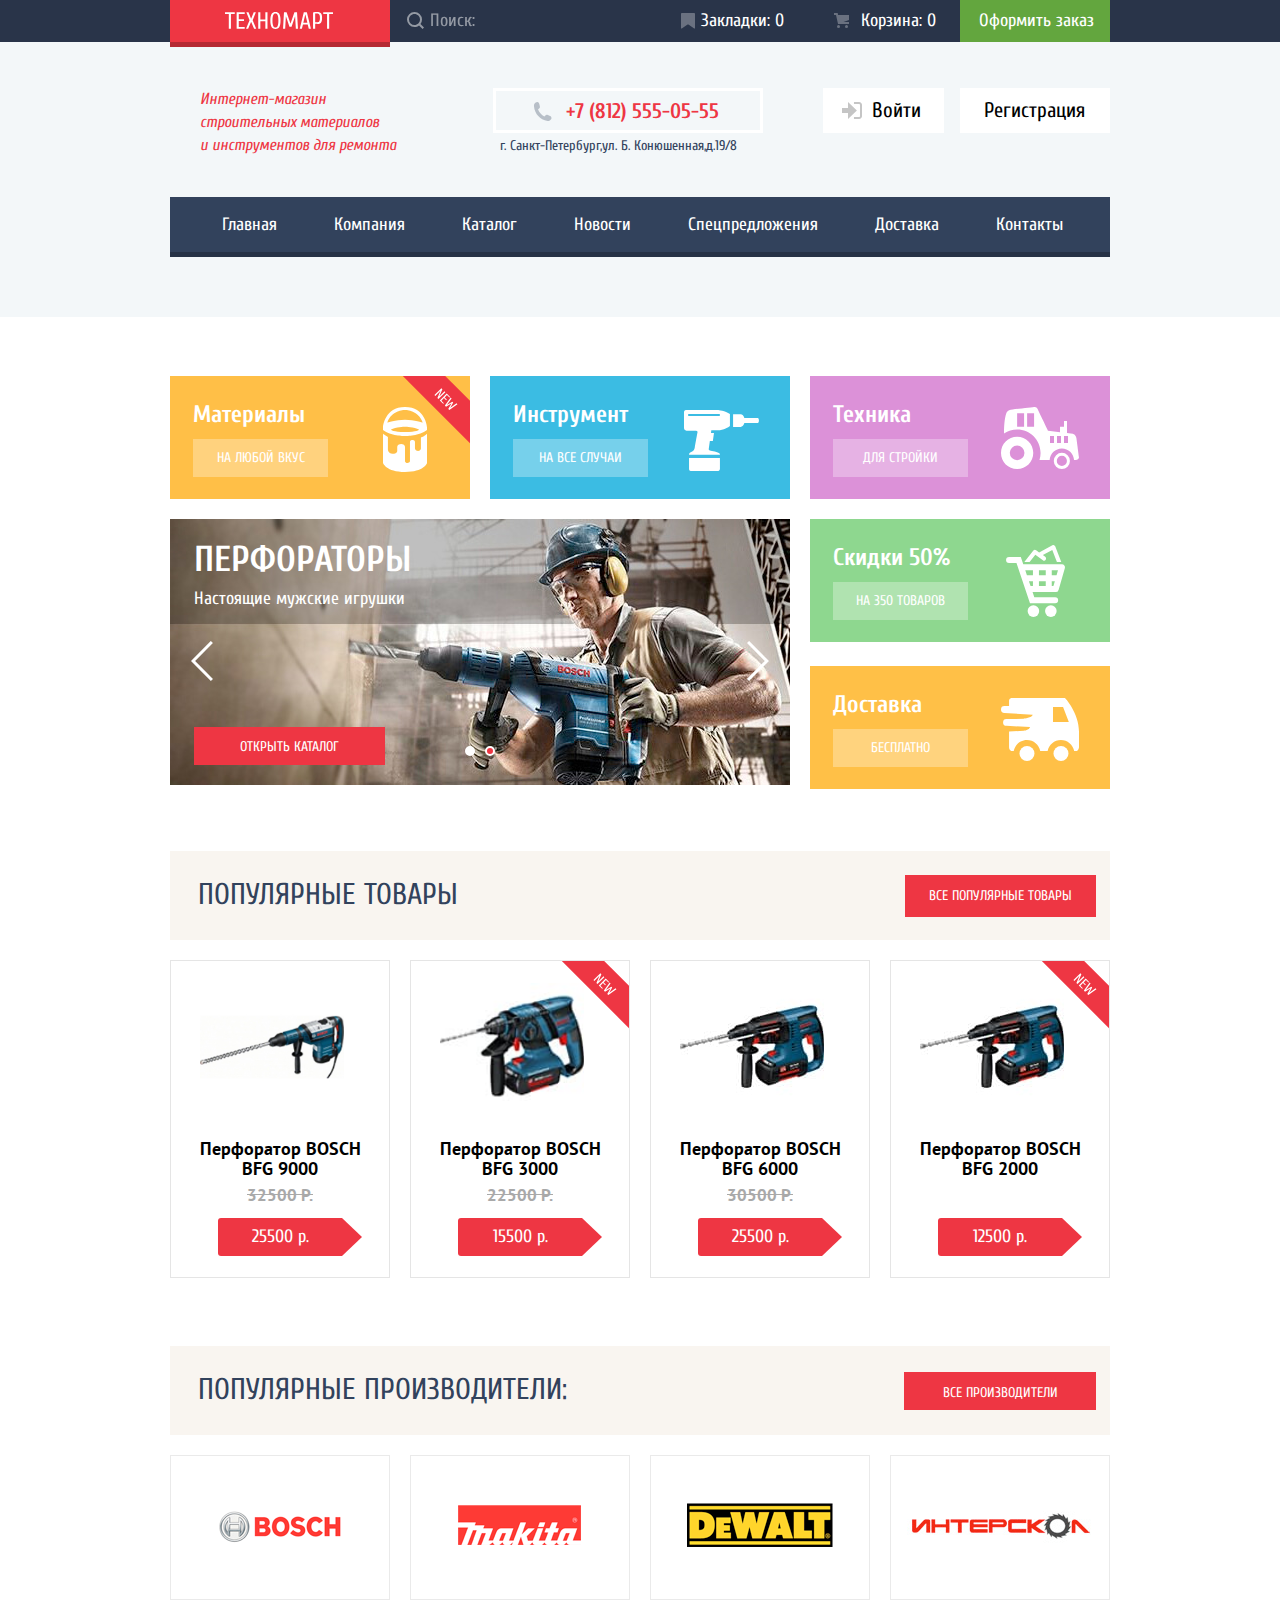
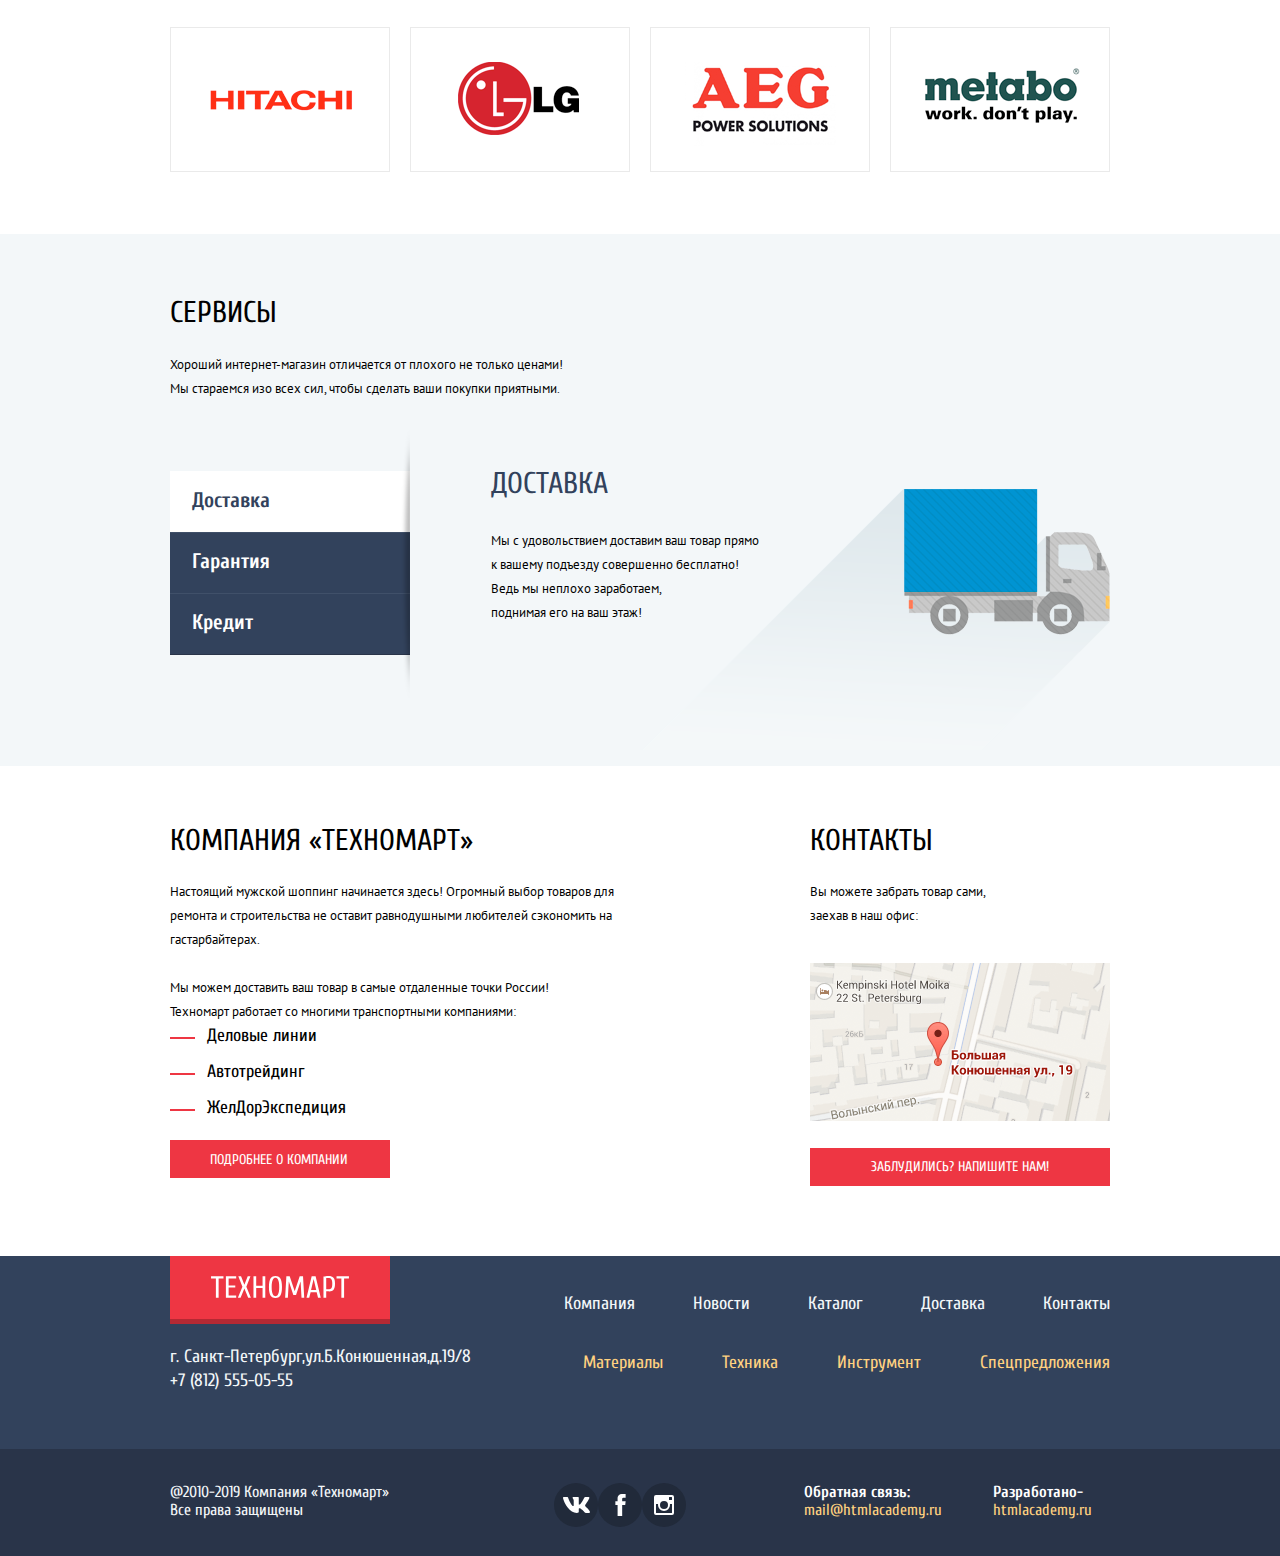
<file: index.html>
<!DOCTYPE html>
<html class="page" lang="ru">

<head>
    <meta charset="utf-8">
    <title>HTML Academy: Техномарт</title>
    <link href="https://fonts.googleapis.com/css2?family=Cuprum:ital,wght@0,400;0,700;1,400&family=PT+Sans:ital,wght@0,400;0,700;1,400&display=swap" rel="stylesheet">
    <link href="css/normalize.min.css" rel="stylesheet">
    <link href="css/style.min.css" rel="stylesheet"> 
</head>

<body class="page-body">
    <header class="main-header">
        <div class="top-header">
            <div class="wrapper">
                <div class="logo logo-header">
                    <a> <img src="img/logo-technomart.svg" width="108" height="18" alt="Техномарт"> </a>
                </div>
                <label>
                    <input type="search" class="search" placeholder="Поиск:"> 
                </label> 
                <a href="" class="bookmarks">Закладки: 0</a> 
                <a href="" class="basket">Корзина: 0</a> 
                <a href="" class="order">Оформить заказ</a> 
            </div>
        </div>
        <div class="bottom-header">
            <div class="wrapper">
                <p class="description"> Интернет-магазин
                    <br>строительных материалов
                    <br> и инструментов для ремонта 
                </p> 
                <a href="tel:+78125550555" class="phone-number">+7 (812) 555-05-55</a> 
                <span class="address">г. Санкт-Петербург,ул. Б. Конюшенная,д.19/8</span> 
                <a class="login">Войти</a> 
                <a class="registration">Регистрация</a> 
            </div>
        </div>
        <nav class="main-menu">
            <ul class="main-navigation">
                <li><a href="">Главная</a></li>
                <li><a href="">Компания</a></li>
                <li><a href="catalog.html">Каталог</a></li>
                <li><a href="">Новости</a></li>
                <li><a href="">Спецпредложения</a></li>
                <li><a href="">Доставка</a></li>
                <li><a href="">Контакты</a></li>
            </ul>
        </nav>
    </header>
    <main>
        <div class="main-blocks">
            <div class="category category-materials">
                <h3 class="title-catagory">Материалы</h3> <a href="" class="category-link">На любой вкус</a> 
            </div>
            <div class="category category-tool">
                <h3 class="title-catagory">Инструмент</h3> <a href="" class="category-link">На все случаи</a> 
            </div>
            <div class="category category-technic">
                <h3 class="title-catagory">Техника</h3> <a href="" class="category-link">Для стройки</a> 
            </div>
            <div class="category category-discounts">
                <h3 class="title-catagory">Скидки 50%</h3> <a href="" class="category-link">На 350 товаров</a> 
            </div>
            <div class="category category-delivery">
                <h3 class="title-catagory">Доставка</h3> <a href="" class="category-link">Бесплатно</a> 
            </div>
            <ul class="slide">
                <li class="slide-item slide-current"> <img src="img/slide-1.jpg" width="620" height="266" alt="Слайдер Перфораторы">
                    <h2 class="slide-title">Перфораторы</h2>
                    <p class="slide-description">Настоящие мужские игрушки</p> <a href="catalog.html" class="slide-link">Открыть каталог</a> 
                </li>
                <li class="slide-item"> <img src="img/slide-2.jpg" width="620" height="266" alt="Слайдер Перфораторы">
                    <h2 class="slide-title">Дрели</h2>
                    <p class="slide-description">Соседям на радость!</p> <a href="catalog.html" class="slide-link">Открыть каталог</a> 
                </li>
            </ul>
            <div class="slider-controls">
                <button type="button" aria-label="Первый слайд"></button>
                <button type="button" aria-label="Второй слайд" class="current"></button>
            </div>
        </div>
        <section class="wrapper">
            <div class="popular">
                <h2 class="popular-title">Популярные товары</h2> <a href="" class="popular-link">Все популярные товары</a> 
            </div>
            <ul class="catalog-list">
                <li class="catalog-item">
                    <a href="">
                        <p class="catalog-item-image"> <img src="img/perforator-boschbfg-9000.jpg" width="184" height="164" alt="Перфоратор boschbfg 9000" class="catalog-image"> </p>
                        <h3 class="name-product">Перфоратор BOSCH <br>
BFG 9000</h3> <span class="old-price">32500 р.</span> 
                    </a>
                    <button class="new-price">25500 р.</button>
                    <div class="catalog-item-button"> 
                        <a href="" class="buy"><span class="icon-cart">Купить</span></a> 
                        <a href="" class="bookmark">В закладки</a> 
                    </div>
                </li>
                <li class="catalog-item catalog-item-index catalog-item-new">
                    <a href="">
                        <p class="catalog-item-image"> <img src="img/perforator-boschbfg-3000.jpg" width="144" height="128" alt="Перфоратор boschbfg 3000" class="catalog-image"> </p>
                        <h3 class="name-product">Перфоратор BOSCH <br>
BFG 3000</h3> <span class="old-price">22500 р.</span> 
                    </a>
                    <button class="new-price">15500 р.</button>
                    <div class="catalog-item-button"> 
                        <a href="" class="buy"><span class="icon-cart">Купить</span></a> 
                        <a href="" class="bookmark">В закладки</a> 
                    </div>
                </li>
                <li class="catalog-item catalog-item-index">
                    <a href="">
                        <p class="catalog-item-image"> <img src="img/perforator-boschbfg-6000.jpg" width="144" height="128" alt="Перфоратор boschbfg 3000" class="catalog-image"> </p>
                        <h3 class="name-product">Перфоратор BOSCH <br>
BFG 6000</h3> <span class="old-price">30500 р.</span> 
                    </a>
                    <button class="new-price">25500 р.</button>
                    <div class="catalog-item-button"> 
                        <a href="" class="buy"><span class="icon-cart">Купить</span></a> 
                        <a href="" class="bookmark">В закладки</a> 
                    </div>
                </li>
                <li class="catalog-item catalog-item-index catalog-item-new">
                    <a href="">
                        <p class="catalog-item-image"> <img src="img/perforator-boschbfg-2000.jpg" width="144" height="128" alt="Перфоратор boschbfg 3000" class="catalog-image"> </p>
                        <h3 class="name-product">Перфоратор BOSCH <br>
BFG 2000</h3> 
                    </a>
                    <button class="new-price">12500 р.</button>
                    <div class="catalog-item-button"> 
                        <a href="" class="buy"><span class="icon-cart">Купить</span></a> 
                        <a href="" class="bookmark">В закладки</a> 
                    </div>
                </li>
            </ul>
        </section>
        <section class="wrapper">
            <div class="popular popular-brand">
                <h2 class="popular-title">Популярные производители:</h2> 
                <a href="" class="popular-link popular-brand-link">Все производители</a> 
            </div>
            <div class="logo-brand">
                <a href="" class="logo-brand-link"> <img src="img/logo-bosch.png" alt="Логотип Bosch" width="220" height="145"> </a>
                <a href="" class="logo-brand-link"> <img src="img/logo-makita.png" alt="Логотип Makita" width="220" height="145"> </a>
                <a href="" class="logo-brand-link"> <img src="img/logo-dewalt.png" alt="Логотип Dewalt" width="220" height="145"> </a>
                <a href="" class="logo-brand-link"> <img src="img/logo-interscol.png" alt="Логотип Interscol" width="220" height="145"> </a>
                <a href="" class="logo-brand-link"> <img src="img/logo-hitachi.png" alt="Логотип Hitachi" width="220" height="145"> </a>
                <a href="" class="logo-brand-link"> <img src="img/logo-lg.png" alt="Логотип LG" width="220" height="145"> </a>
                <a href="" class="logo-brand-link"> <img src="img/logo-aeg.png" alt="Логотип Aeg" width="220" height="145"> </a>
                <a href="" class="logo-brand-link"> <img src="img/logo-metabo.png" alt="Логотип Metabo" width="220" height="145"> </a>
            </div>
        </section>
        <div class="container">
            <div class="wrapper">
                <section class="service">
                    <h2>Сервисы</h2>
                    <p class="text">Хороший интернет-магазин отличается от плохого не только ценами!
                        <br>Мы стараемся изо всех сил, чтобы сделать ваши покупки приятными. </p>
                    <ul class="advantages">
                        <li class="advantages-item advantages-item-current">Доставка</li>
                        <li class="advantages-item">Гарантия</li>
                        <li class="advantages-item">Кредит</li>
                    </ul>
                </section>
                <section class="description-advantages description-advantages-current">
                    <h2 class="title dostavka">Доставка</h2>
                    <p class="text">Мы с удовольствием доставим ваш товар прямо
                        <br> к вашему подъезду совершенно бесплатно!
                        <br> Ведь мы неплохо заработаем,
                        <br> поднимая его на ваш этаж! </p>
                </section>
                <section class="description-advantages">
                    <h2 class="title guarantee">Гарантия</h2>
                    <p class="text">Если купленный у нас товар поломается или заискрит, а также в случае пожара, спровоцированного его возгоранием, вы всегда можете быть уверены в нашей гарантии. Мы обменяем сгоревший товар на новый. Дом уж восстановите как-нибудь сами. </p>
                </section>
                <section class="description-advantages">
                    <h2 class="title credit">Кредит</h2>
                    <p class="text"> Залезть в долговую яму стало проще! Кредитные консультанты придут вам на помощь.
                        <button class="button button-application">Отправить заявку</button>
                    </p>
                </section>
            </div>
        </div>
        <div class="wrapper">
            <section class="description-company">
                <h2>Компания &#171;Техномарт&#187;</h2>
                <p class="text"> Настоящий мужской шоппинг начинается здесь! Огромный выбор товаров для ремонта и строительства не оставит равнодушными любителей сэкономить на гастарбайтерах. </p>
                <p class="text"> Мы можем доставить ваш товар в самые отдаленные точки России!
                    <br>Техномарт работает со многими транспортными компаниями: </p>
                <ul class="list-company">
                    <li>Деловые линии</li>
                    <li>Автотрейдинг</li>
                    <li>ЖелДорЭкспедиция</li>
                </ul> 
                <a href="" class="button button-company">Подробнее о компании</a> 
            </section>
            <section class="contacts">
                <h2>Контакты</h2>
                <p class="text"> Вы можете забрать товар сами,
                    <br> заехав в наш офис: </p> <img src="img/map.png" width="300" height="158" alt="Карта" class="map">
                <button class="button button-contact">Заблудились? Напишите нам!</button>
            </section>
        </div>
    </main>
    <footer class="main-footer">
        <div class="wrapper-footer">
            <div class="container-top-header">
                <div class="logo logo-footer">
                    <a> <img src="img/logo-technomart.svg" width="138" height="23" alt="Техномарт"> </a>
                </div>
                <ul class="main-footer">
                    <li><a href="">Компания</a></li>
                    <li><a href="">Новости</a></li>
                    <li><a href="catalog.html">Каталог</a></li>
                    <li><a href="">Доставка</a></li>
                    <li><a href="">Контакты</a></li>
                </ul>
            </div>
            <div class="container-bottom-header">
                <section>
                    <h3 class="visually-hidden">Адрес</h3>
                    <p class="adress-footer">г. Санкт-Петербург,ул.Б.Конюшенная,д.19/8</p> <a href="tel:+78125550555">+7 (812) 555-05-55</a> 
                </section>
                <section class="additional-footer-menu">
                    <h3 class="visually-hidden">Меню</h3>
                    <ul class="additional-footer-menu">
                        <li><a href="" class="additional-footer-menu-link">Материалы</a></li>
                        <li><a href="" class="additional-footer-menu-link">Техника</a></li>
                        <li><a href="" class="additional-footer-menu-link">Инструмент</a></li>
                        <li><a href="" class="additional-footer-menu-link">Спецпредложения</a></li>
                    </ul>
                </section>
            </div>
        </div>
    </footer>
    <footer class="bottom-footer">
        <div class="container-bottom-footer">
            <section class="copyright">
                <h3 class="visually-hidden">Copyright</h3>
                <p>@2010-2019 Компания &#171;Техномарт&#187;</p>
                <p>Все права защищены</p>
            </section>
            <section class="footer-social">
                <h2 class="visually-hidden">Давайте дружить!</h2>
                <ul class="social-button-list">
                    <li>
                        <a class="social-button" href="#"> <span class="visually-hidden">Вконтакте</span>
                            <svg width="27" height="16" viewBox="0 0 128 76">
                                <path d="M125,5.15c.89-3,0-5.15-4.23-5.15h-14a6,6,0,0,0-6.09,4S93.59,21.31,83.5,32.59c-3.26,3.26-4.74,4.3-6.52,4.3-.89,0-2.18-1-2.18-4V5.15c0-3.56-1-5.15-4-5.15h-22a3.37,3.37,0,0,0-3.56,3.22c0,3.37,5,4.15,5.56,13.64V37.48c0,4.52-.82,5.34-2.6,5.34-4.74,0-16.29-17.43-23.13-37.38C23.72,1.57,22.38,0,18.8,0H4.8C.8,0,0,1.88,0,4c0,3.71,4.75,22.1,22.1,46.42C33.67,67,50,76,64.8,76c8.9,0,10-2,10-5.45V58c0-4,.84-4.8,3.66-4.8,2.08,0,5.64,1,13.94,9C101.9,71.74,103.46,76,108.8,76h14c4,0,6-2,4.85-6s-5.8-9.64-11.81-16.4c-3.27-3.86-8.16-8-9.64-10.09-2.08-2.67-1.49-3.86,0-6.23,0,0,17-24,18.83-32.18Z" fill="#fff" />
                            </svg>
                        </a>
                    </li>
                    <li>
                        <a class="social-button" href="#"> <span class="visually-hidden">Фейсбук</span>
                            <svg width="19" height="22" viewBox="0 0 10.15 21.74">
                                <path d="M3.34 1.12A4.77 4.77 0 0 1 6.53 0h3.61v3.81H7.81a1.07 1.07 0 0 0-1.09.83v2.55h3.42c-.08 1.23-.24 2.45-.41 3.67h-3v10.87H2.21V10.86H0V7.21h2.19V3.66a3.83 3.83 0 0 1 1.15-2.54z" fill="#fff" />
                            </svg>
                        </a>
                    </li>
                    <li>
                        <a class="social-button" href="#"> <span class="visually-hidden">Инстаграм</span>
                            <svg width="20" height="20" viewBox="0 0 20 20">
                                <path d="M18 0H2a2 2 0 0 0-2 2v16a2 2 0 0 0 2 2h16a2 2 0 0 0 2-2V2a2 2 0 0 0-2-2zm-8 6a4 4 0 1 1-4 4 4 4 0 0 1 4-4zM2.5 18a.47.47 0 0 1-.5-.5V9h2.1a3.4 3.4 0 0 0-.1 1 6 6 0 1 0 12 0 3.4 3.4 0 0 0-.1-1H18v8.5a.47.47 0 0 1-.5.5zM18 4.5a.47.47 0 0 1-.5.5h-2a.47.47 0 0 1-.5-.5v-2a.47.47 0 0 1 .5-.5h2a.47.47 0 0 1 .5.5z" fill="#fff" />
                            </svg>
                        </a>
                    </li>
                </ul>
            </section>
            <section class="feedback-footer">
                <h3 class="feedback">Обратная связь:</h3> <a href="mailto:mail@htmlacademy.ru" class="mail">mail@htmlacademy.ru</a> </section>
            <section class="develop">
                <h3 class="developed">Разработано-</h3> <a href="https://htmlacademy.ru/intensive/htmlcss" class="url">htmlacademy.ru</a> </section>
        </div>
    </footer>
    <section class="modal modal-map">
        <h2 class="visually-hidden">Большая карта</h2>
        <iframe src="https://www.google.com/maps/embed?pb=!1m18!1m12!1m3!1d1998.59910436516!2d30.32089461589713!3d59.93879418187623!2m3!1f0!2f0!3f0!3m2!1i1024!2i768!4f13.1!3m3!1m2!1s0x4696310fca5ba729%3A0xea9c53d4493c879f!2z0JHQvtC70YzRiNCw0Y8g0JrQvtC90Y7RiNC10L3QvdCw0Y8g0YPQuy4sIDE5LCDQodCw0L3QutGCLdCf0LXRgtC10YDQsdGD0YDQsywg0KDQvtGB0YHQuNGPLCAxOTExODY!5e0!3m2!1sru!2stw!4v1592323166908!5m2!1sru!2stw" width="943" height="449"></iframe>
        <button class="modal-close" type="button" aria-label="Закрыть"></button>
    </section>
    <section class="modal modal-form">
        <h2 class="visually-hidden">Отправить сообщение</h2>
        <form action="https://echo.htmlacademy.ru" method="post" class="write-us">
            <p class="modal-form-item">
                <label for="name">Ваше имя:</label>
                <input type="text" name="name" id="name" placeholder="Имя Фамилия" class="user-name"> </p>
            <p class="modal-form-item modal-user-email">
                <label for="email">Ваш e-mail:</label>
                <input type="email" name="email" id="email" placeholder="email@example.com" class="user-email"> </p>
            <p class="modal-form-area">
                <label for="textarea">Текст письма:</label>
                <textarea name="textarea" id="textarea" placeholder="В свободной форме" class="user-text"></textarea>
            </p>
            <div class="wrapper-modal-submit">
                <button type="submit" class="modal-submit">Отправить</button>
            </div>
        </form>
        <button class="modal-close" type="button" aria-label="Закрыть"></button>
    </section>
    <section class="modal modal-basket">
        <h2 class="modal-title">Товар добавлен в корзину</h2>
        <div class="wrapper-modal-button">
            <button type="button" class="modal-order">Оформить заказ</button>
            <button type="button" class="modal-continue">Продолжить покупки</button>
        </div>
        <button class="modal-close" type="button" aria-label="Закрыть"></button>
    </section>
    <script src="js/modal-form.min.js"></script>
    <script src="js/modal-map.min.js"></script>
    <script src="js/modal-basket.min.js"></script>
</body>

</html>
</file>
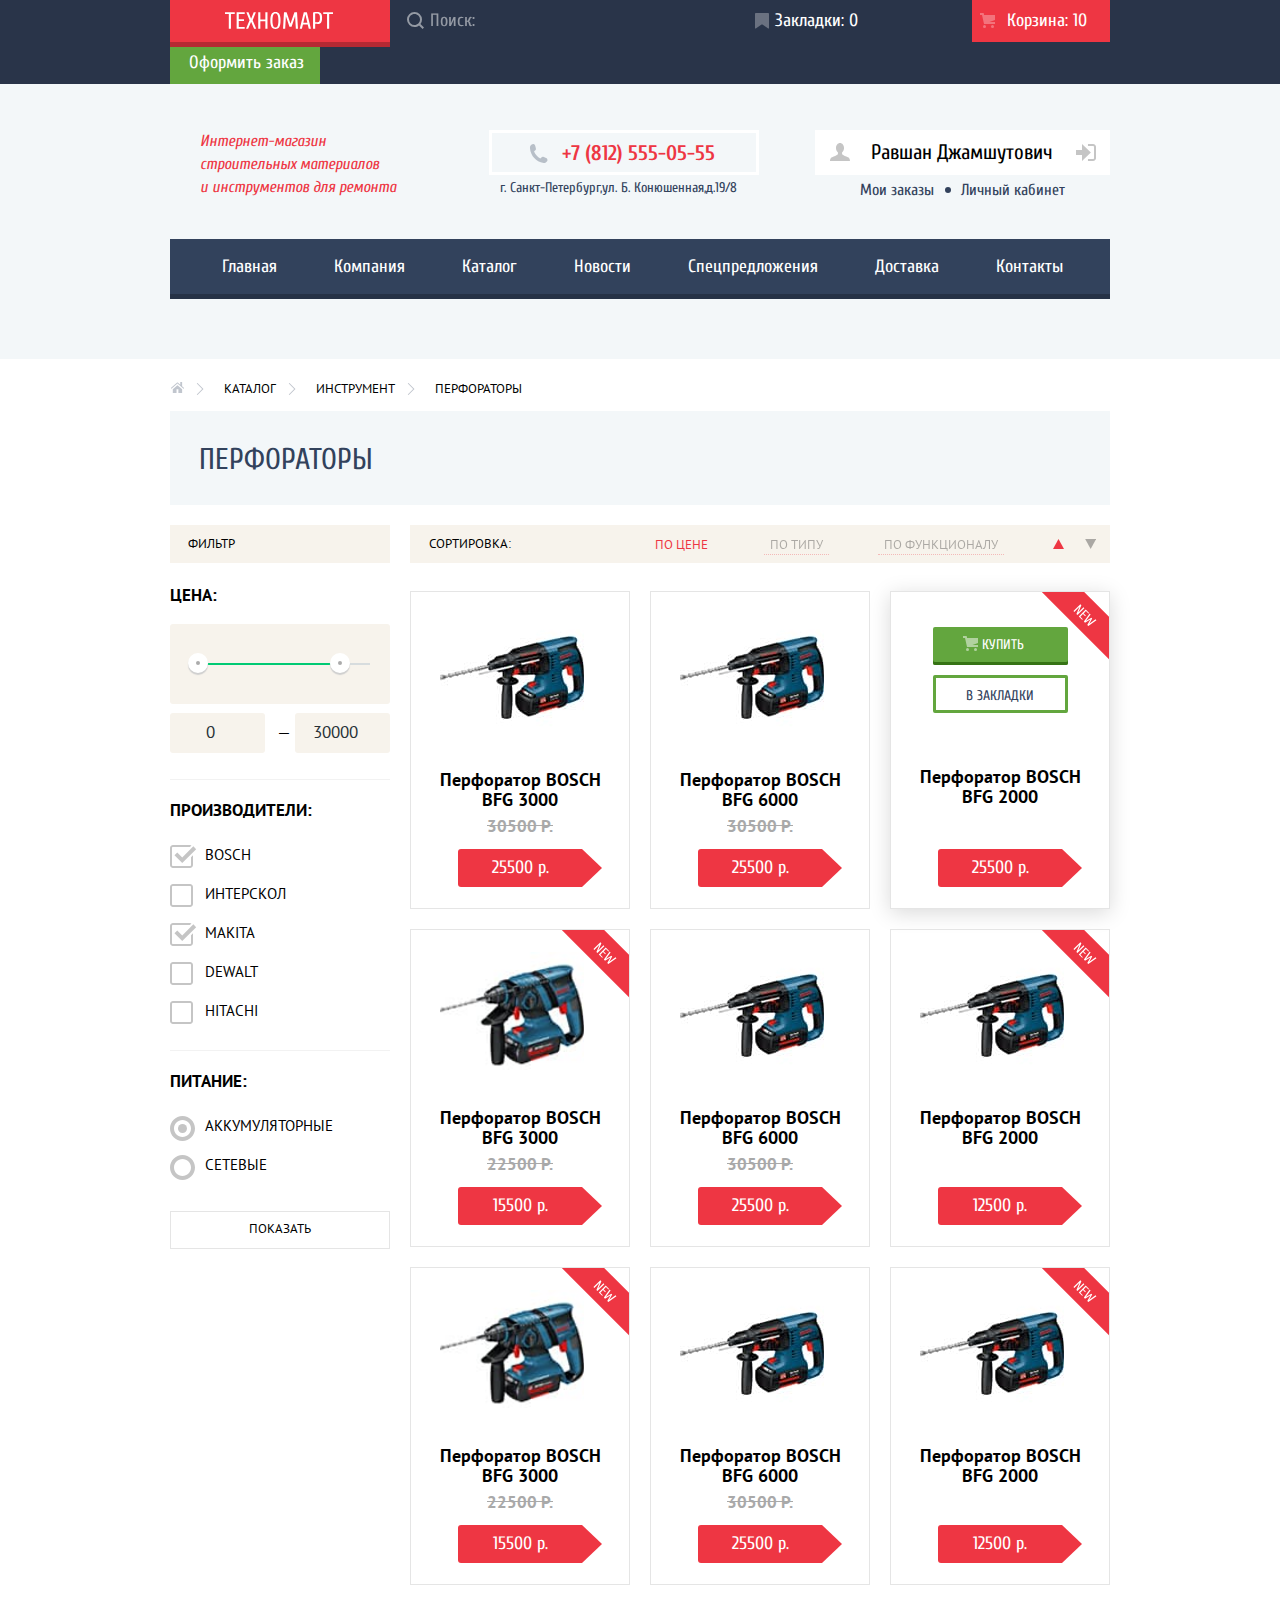
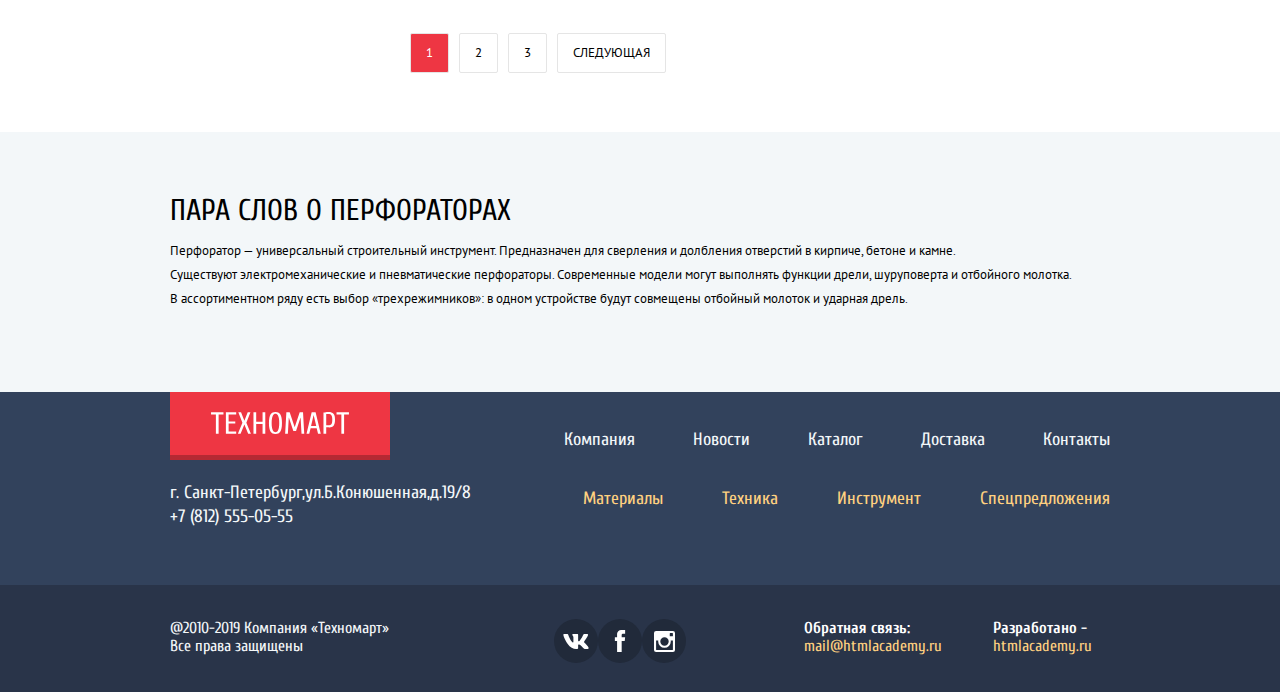
<file: catalog.html>
<!DOCTYPE html>
<html class="page" lang="ru">

<head>
  <meta charset="utf-8">
  <title>HTML Academy: Техномарт</title>
  <link href="https://fonts.googleapis.com/css2?family=Cuprum:ital,wght@0,400;0,700;1,400&family=PT+Sans:ital,wght@0,400;0,700;1,400&display=swap" rel="stylesheet">
  <link href="css/normalize.min.css" rel="stylesheet">
  <link href="css/style.min.css" rel="stylesheet"> </head>

<body class="page-body">
  <header class="main-header">
    <div class="top-header">
      <div class="wrapper">
        <div class="logo logo-header">
          <a href="index.html"> <img src="img/logo-technomart.svg" width="108" height="18" alt="Техномарт"> </a>
        </div>
        <label>
          <input type="search" class="search" placeholder="Поиск:"> 
        </label> 
        <a href="" class="bookmarks">Закладки: 0</a> 
        <a href="" class="basket add-basket">Корзина: 10</a> 
        <a href="" class="order">Оформить заказ</a> 
      </div>
    </div>
    <div class="bottom-header">
      <div class="wrapper">
        <p class="description"> Интернет-магазин
          <br>строительных материалов
          <br> и инструментов для ремонта 
        </p> 
        <a href="tel:+78125550555" class="phone-number">+7 (812) 555-05-55</a> 
        <span class="address">г. Санкт-Петербург,ул. Б. Конюшенная,д.19/8</span>
        <div class="user"> 
          <a href="" class="user-link">Равшан Джамшутович</a> 
          <a href="" class="my-order">Мои заказы</a> 
          <a href="" class="account">Личный кабинет</a> 
        </div>
      </div>
    </div>
    <nav class="main-menu">
      <ul class="main-navigation">
        <li><a href="index.html">Главная</a></li>
        <li><a href="">Компания</a></li>
        <li><a href="">Каталог</a></li>
        <li><a href="">Новости</a></li>
        <li><a href="">Спецпредложения</a></li>
        <li><a href="">Доставка</a></li>
        <li><a href="">Контакты</a></li>
      </ul>
    </nav>
  </header>
  <main>
    <div class="page-catalog">
      <ul class="breadcrumbs">
        <li>
          <a href="index.html"><img src="img/icon-home.svg" width="14" height="12" alt="Домой"></a>
        </li>
        <li><a href="">Каталог</a></li>
        <li><a href="">Инструмент</a></li>
        <li class="breadcrumbs-current">Перфораторы</li>
      </ul>
      <h1 class="title-product">Перфораторы</h1>
      <p class="filter">Фильтр</p>
      <section class="sort">
        <h2 class="sort-title">Сортировка:</h2>
        <ul class="sort-list">
          <li>
            <button type="button" class="sort-list-item-current">По цене</button>
          </li>
          <li>
            <button type="button" class="sort-list-item">По типу</button>
          </li>
          <li>
            <button type="button" class="sort-list-item">По функционалу</button>
          </li>
        </ul>
      </section>
      <div>
        <form method="get" action="https://echo.htmlacademy.ru">
          <fieldset class="filter-item">
            <legend>Цена:</legend>
            <div class="range-filter">
              <div class="range-controls">
                <div class="scale">
                  <div class="bar"></div>
                </div>
                <div class="toggle toggle-min" tabindex="0"></div>
                <div class="toggle toggle-max" tabindex="0"></div>
              </div>
              <div class="price-controls">
                <label class="min-price">
                  <input type="number" name="min-price" value="0"> 
                </label>
                <label class="max-price"> &#8212;
                  <input type="number" name="max-price" value="30000"> 
                </label>
              </div>
            </div>
          </fieldset>
          <section class="filters">
            <h2 class="visually-hidden">Фильтр товаров</h2>
            <fieldset class="filter-brand">
              <legend class="list-item-title">Производители:</legend>
              <ul class="list-item-brand">
                <li class="filter-option filter-checkbox">
                  <input type="checkbox" name="Bosch" class="visually-hidden filter-input-checkbox" id="filter-bosch" checked>
                  <label for="filter-bosch">Bosch</label>
                </li>
                <li class="filter-option filter-checkbox">
                  <input type="checkbox" name="/Interscol" class="visually-hidden filter-input-checkbox" id="filter-interscol">
                  <label for="filter-interscol">Интерскол</label>
                </li>
                <li class="filter-option filter-checkbox">
                  <input type="checkbox" name="Makita" class="visually-hidden filter-input-checkbox" id="filter-makita" checked>
                  <label for="filter-makita">Makita</label>
                </li>
                <li class="filter-option filter-checkbox">
                  <input type="checkbox" name="Dewalt" class="visually-hidden filter-input-checkbox" id="filter-dewalt">
                  <label for="filter-dewalt">Dewalt</label>
                </li>
                <li class="filter-option filter-checkbox">
                  <input type="checkbox" name="Hitachi" class="visually-hidden filter-input-checkbox" id="filter-hitachi">
                  <label for="filter-hitachi">Hitachi</label>
                </li>
              </ul>
            </fieldset>
            <fieldset class="filter-type">
              <legend class="list-item-title">Питание:</legend>
              <ul class="list-item-type">
                <li class="filter-option filter-radio">
                  <input type="radio" name="product-group" class="visually-hidden filter-input-radio" value="rechargeable" id="filter-rechargeable" checked>
                  <label for="filter-rechargeable">Аккумуляторные</label>
                </li>
                <li class="filter-option filter-radio">
                  <input type="radio" name="product-group" class="visually-hidden filter-input-radio" value="networking" id="filter-networking">
                  <label for="filter-networking">Сетевые</label>
                </li>
              </ul>
            </fieldset>
            <button type="submit" class="filter-button">Показать</button>
          </section>
        </form>
      </div>
      <section class="catalog">
        <h2 class="visually-hidden">Список перфораторов</h2>
        <ul class="catalog-list">
          <li class="catalog-item">
            <a href="">
              <p class="catalog-item-image"> <img src="img/perforator-boschbfg-6000.jpg" width="144" height="128" alt="Перфоратор boschbfg 6000" class="catalog-image"> </p>
              <h3 class="name-product">Перфоратор BOSCH <br>
BFG 3000</h3> <span class="old-price">30500 р.</span> 
            </a>
            <button class="new-price">25500 р.</button>
            <div class="catalog-item-button"> 
              <a href="" class="buy">Купить</a> 
              <a href="" class="bookmark">В закладки</a> 
            </div>
          </li>
          <li class="catalog-item">
            <a href="">
              <p class="catalog-item-image"> <img src="img/perforator-boschbfg-6000.jpg" width="144" height="128" alt="Перфоратор boschbfg 6000" class="catalog-image"> </p>
              <h3 class="name-product">Перфоратор BOSCH <br>
BFG 6000</h3> <span class="old-price">30500 р.</span> 
            </a>
            <button class="new-price">25500 р.</button>
            <div class="catalog-item-button"> 
              <a href="" class="buy">Купить</a> 
              <a href="" class="bookmark">В закладки</a> 
            </div>
          </li>
          <li class="catalog-item catalog-item-current">
            <a href="">
              <p class="catalog-item-image-current"> <img src="img/perforator-boschbfg-6000.jpg" width="144" height="128" alt="Перфоратор boschbfg 6000"> </p>
            </a>
            <div class="catalog-item-button-current"> 
              <a href="" class="buy button-current">Купить</a> 
              <a href="" class="bookmark button-current">В закладки</a> 
            </div>
            <h3 class="name-product">Перфоратор BOSCH <br>
BFG 2000</h3>
            <button class="new-price">25500 р.</button>
          </li>
          <li class="catalog-item catalog-item-new">
            <a href="">
              <p class="catalog-item-image"> <img src="img/perforator-boschbfg-3000.jpg" width="144" height="128" alt="Перфоратор boschbfg 3000" class="catalog-image"> </p>
              <h3 class="name-product">Перфоратор BOSCH <br>
BFG 3000</h3> <span class="old-price">22500 р.</span> 
            </a>
            <button class="new-price">15500 р.</button>
            <div class="catalog-item-button"> 
              <a href="" class="buy">Купить</a> 
              <a href="" class="bookmark">В закладки</a> 
            </div>
          </li>
          <li class="catalog-item">
            <a href="">
              <p class="catalog-item-image"> <img src="img/perforator-boschbfg-6000.jpg" width="144" height="128" alt="Перфоратор boschbfg 6000" class="catalog-image"> </p>
              <h3 class="name-product">Перфоратор BOSCH <br>
BFG 6000</h3> <span class="old-price">30500 р.</span> 
            </a>
            <button class="new-price">25500 р.</button>
            <div class="catalog-item-button"> 
              <a href="" class="buy">Купить</a> 
              <a href="" class="bookmark">В закладки</a>
            </div>
          </li>
          <li class="catalog-item">
            <a href="">
              <p class="catalog-item-image catalog-item-new"> <img src="img/perforator-boschbfg-2000.jpg" width="144" height="128" alt="Перфоратор boschbfg 2000" class="catalog-image"> </p>
              <h3 class="name-product">Перфоратор BOSCH <br>
BFG 2000</h3> 
            </a>
            <button class="new-price">12500 р.</button>
            <div class="catalog-item-button"> 
              <a href="" class="buy">Купить</a> 
              <a href="" class="bookmark">В закладки</a> 
            </div>
          </li>
          <li class="catalog-item catalog-item-new">
            <a href="">
              <p class="catalog-item-image"> <img src="img/perforator-boschbfg-3000.jpg" width="144" height="128" alt="Перфоратор boschbfg 3000" class="catalog-image"> </p>
              <h3 class="name-product">Перфоратор BOSCH <br>
BFG 3000</h3> <span class="old-price">22500 р.</span> 
            </a>
            <button class="new-price">15500 р.</button>
            <div class="catalog-item-button"> 
              <a href="" class="buy">Купить</a> 
              <a href="" class="bookmark">В закладки</a> 
            </div>
          </li>
          <li class="catalog-item">
            <a href="">
              <p class="catalog-item-image"> <img src="img/perforator-boschbfg-6000.jpg" width="144" height="128" alt="Перфоратор boschbfg 6000" class="catalog-image"> </p>
              <h3 class="name-product">Перфоратор BOSCH <br>
BFG 6000</h3> <span class="old-price">30500 р.</span> 
            </a>
            <button class="new-price">25500 р.</button>
            <div class="catalog-item-button"> 
              <a href="" class="buy">Купить</a> 
              <a href="" class="bookmark">В закладки</a> 
            </div>
          </li>
          <li class="catalog-item catalog-item-new">
            <a href="">
              <p class="catalog-item-image"> <img src="img/perforator-boschbfg-2000.jpg" width="144" height="128" alt="Перфоратор boschbfg 2000" class="catalog-image"> </p>
              <h3 class="name-product">Перфоратор BOSCH <br>
BFG 2000</h3> 
            </a>
            <button class="new-price">12500 р.</button>
            <div class="catalog-item-button"> 
              <a href="" class="buy">Купить</a> 
              <a href="" class="bookmark">В закладки</a> 
            </div>
          </li>
        </ul>
        <ul class="page-navigation">
          <li class="page-navigation-item page-navigation-current"> <a href="">1</a> </li>
          <li class="page-navigation-item"> <a href="">2</a> </li>
          <li class="page-navigation-item"> <a href="">3</a> </li>
          <li class="page-navigation-item"> <a href="">Следующая</a> </li>
        </ul>
      </section>
    </div>
    <div class="wrapper-description-items">
      <section class="description-items">
        <h2>Пара слов о перфораторах</h2>
        <p class="text text-description-items"> Перфоратор — универсальный строительный инструмент. Предназначен для сверления и долбления отверстий в кирпиче, бетоне и камне.
          <br> Существуют электромеханические и пневматические перфораторы. Современные модели могут выполнять функции дрели, шуруповерта и отбойного молотка.
          <br> В ассортиментном ряду есть выбор «трехрежимников»: в одном устройстве будут совмещены отбойный молоток и ударная дрель. </p>
      </section>
    </div>
  </main>
  <footer class="main-footer">
    <div class="wrapper-footer">
      <div class="container-top-header">
        <div class="logo logo-footer">
          <a href="index.html"> <img src="img/logo-technomart.svg" width="138" height="23" alt="Техномарт"> </a>
        </div>
        <ul class="menu main-footer">
          <li><a href="">Компания</a></li>
          <li><a href="">Новости</a></li>
          <li><a href="catalog.html">Каталог</a></li>
          <li><a href="">Доставка</a></li>
          <li><a href="">Контакты</a></li>
        </ul>
      </div>
      <div class="container-bottom-header">
        <section>
          <h3 class="visually-hidden">Адрес</h3>
          <p class="adress-footer">г. Санкт-Петербург,ул.Б.Конюшенная,д.19/8</p> 
          <a href="tel:+78125550555">+7 (812) 555-05-55</a> 
        </section>
        <section class="additional-footer-menu">
          <h3 class="visually-hidden">Меню</h3>
          <ul class="additional-footer-menu">
            <li><a href="" class="additional-footer-menu-link">Материалы</a></li>
            <li><a href="" class="additional-footer-menu-link">Техника</a></li>
            <li><a href="" class="additional-footer-menu-link">Инструмент</a></li>
            <li><a href="" class="additional-footer-menu-link">Спецпредложения</a></li>
          </ul>
        </section>
      </div>
    </div>
  </footer>
  <footer class="bottom-footer">
    <div class="container-bottom-footer">
      <section class="copyright">
        <h3 class="visually-hidden">Copyright</h3>
        <p>@2010-2019 Компания &#171;Техномарт&#187;</p>
        <p>Все права защищены</p>
      </section>
      <section class="footer-social">
        <h2 class="visually-hidden">Давайте дружить!</h2>
        <ul class="social-button-list">
          <li>
            <a class="social-button" href="#"> <span class="visually-hidden">Вконтакте</span>
              <svg width="26" height="15" viewBox="0 0 128 76">
                <path d="M125,5.15c.89-3,0-5.15-4.23-5.15h-14a6,6,0,0,0-6.09,4S93.59,21.31,83.5,32.59c-3.26,3.26-4.74,4.3-6.52,4.3-.89,0-2.18-1-2.18-4V5.15c0-3.56-1-5.15-4-5.15h-22a3.37,3.37,0,0,0-3.56,3.22c0,3.37,5,4.15,5.56,13.64V37.48c0,4.52-.82,5.34-2.6,5.34-4.74,0-16.29-17.43-23.13-37.38C23.72,1.57,22.38,0,18.8,0H4.8C.8,0,0,1.88,0,4c0,3.71,4.75,22.1,22.1,46.42C33.67,67,50,76,64.8,76c8.9,0,10-2,10-5.45V58c0-4,.84-4.8,3.66-4.8,2.08,0,5.64,1,13.94,9C101.9,71.74,103.46,76,108.8,76h14c4,0,6-2,4.85-6s-5.8-9.64-11.81-16.4c-3.27-3.86-8.16-8-9.64-10.09-2.08-2.67-1.49-3.86,0-6.23,0,0,17-24,18.83-32.18Z" fill="#fff" />
              </svg>
            </a>
          </li>
          <li>
            <a class="social-button" href="#"> <span class="visually-hidden">Фейсбук</span>
              <svg width="12" height="22" viewBox="0 0 10.15 21.74">
                <path d="M3.34 1.12A4.77 4.77 0 0 1 6.53 0h3.61v3.81H7.81a1.07 1.07 0 0 0-1.09.83v2.55h3.42c-.08 1.23-.24 2.45-.41 3.67h-3v10.87H2.21V10.86H0V7.21h2.19V3.66a3.83 3.83 0 0 1 1.15-2.54z" fill="#fff" />
              </svg>
            </a>
          </li>
          <li>
            <a class="social-button" href="#"> <span class="visually-hidden">Инстаграм</span>
              <svg width="21" height="21" viewBox="0 0 20 20">
                <path d="M18 0H2a2 2 0 0 0-2 2v16a2 2 0 0 0 2 2h16a2 2 0 0 0 2-2V2a2 2 0 0 0-2-2zm-8 6a4 4 0 1 1-4 4 4 4 0 0 1 4-4zM2.5 18a.47.47 0 0 1-.5-.5V9h2.1a3.4 3.4 0 0 0-.1 1 6 6 0 1 0 12 0 3.4 3.4 0 0 0-.1-1H18v8.5a.47.47 0 0 1-.5.5zM18 4.5a.47.47 0 0 1-.5.5h-2a.47.47 0 0 1-.5-.5v-2a.47.47 0 0 1 .5-.5h2a.47.47 0 0 1 .5.5z" fill="#fff" />
              </svg>
            </a>
          </li>
        </ul>
      </section>
      <section class="feedback-footer">
        <h3 class="feedback">Обратная связь:</h3> <a href="mailto:mail@htmlacademy.ru" class="mail">mail@htmlacademy.ru</a> 
      </section>
      <section class="develop">
        <h3 class="developed">Разработано -</h3> <a href="https://htmlacademy.ru/intensive/htmlcss" class="url">htmlacademy.ru</a> 
      </section>
    </div>
  </footer>
  <section class="modal modal-basket">
    <h2 class="modal-title">Товар добавлен в корзину</h2>
    <div class="wrapper-modal-button">
      <button type="button" class="modal-order">Оформить заказ</button>
      <button type="button" class="modal-continue">Продолжить покупки</button>
    </div>
    <button class="modal-close" type="button" aria-label="Закрыть"></button>
  </section>
  <script src="js/modal-basket.min.js"></script>
</body>

</html>
</file>
<file: css/style.min.css>
@-webkit-keyframes bounce{0%{-webkit-transform:translateY(-2000px);transform:translateY(-2000px)}70%{-webkit-transform:translateY(30px);transform:translateY(30px)}90%{-webkit-transform:translateY(-10px);transform:translateY(-10px)}to{-webkit-transform:translateY(0);transform:translateY(0)}}@keyframes bounce{0%{-webkit-transform:translateY(-2000px);transform:translateY(-2000px)}70%{-webkit-transform:translateY(30px);transform:translateY(30px)}90%{-webkit-transform:translateY(-10px);transform:translateY(-10px)}to{-webkit-transform:translateY(0);transform:translateY(0)}}@-webkit-keyframes shake{0%,to{-webkit-transform:translateX(0);transform:translateX(0)}10%,30%,50%,70%,90%{-webkit-transform:translateX(-10px);transform:translateX(-10px)}20%,40%,60%,80%{-webkit-transform:translateX(10px);transform:translateX(10px)}}@keyframes shake{0%,to{-webkit-transform:translateX(0);transform:translateX(0)}10%,30%,50%,70%,90%{-webkit-transform:translateX(-10px);transform:translateX(-10px)}20%,40%,60%,80%{-webkit-transform:translateX(10px);transform:translateX(10px)}}:root{--basic-blue: #32425c;--basic-blue-dark: #293449;--basic-yellow: #ffbf47;--basic-yellow-dark: #ffd180;--basic-pink: #ee3643;--basic-pink-dark: #ba2732;--basic-green: #63a63e;--basic-green-light: #5fbb2d;--basic-green-dark: #518534;--basic-grey: #b5b5b5;--basic-grey-light-one: #c5c5c5;--basic-grey-light: #e5e5e5;--basic-grey-dark: #a9a9a9;--basic-white: #ffffff;--basic-black: #000000;--basic-special: #f3f7f9;--basic-shadow: rgba(0, 0, 0, 0.24);--basic-shadow-light: rgba(0, 0, 0, 0.15);--basic-category-link: rgba(255, 255, 255, 0.3);--basic-category-link-hover: rgba(197, 197, 197, 0.3);--basic-category-link-active: rgba(169, 169, 169, 0.3);--basic-link: rgba(255, 255, 255, 0.5)}body{min-width:960px;margin:0;padding:0;font-family:"Cuprum",Arial,sans-serif;font-size:18px;line-height:24px;background-color:var(--basic-white);color:var(--basic-black)}a{text-decoration:none;color:var(--basic-white)}img{max-width:100%;height:auto}.slide-title{text-transform:uppercase;margin:0}.contacts h2,.description-company h2,.popular-title,.service h2,.title{text-transform:uppercase;font-size:30px;line-height:30px;font-weight:400;margin:0}.modal-title{line-height:30px;margin:0}.description-items h2,.sort-title{text-transform:uppercase;font-weight:400}.description-items h2{font-size:30px;line-height:30px;margin:0}.filter-brand,.filter-type{border:0}.visually-hidden:not(:focus):not(:active),input[type=checkbox].visually-hidden,input[type=radio].visually-hidden{position:absolute;width:1px;height:1px;margin:-1px;border:0;padding:0;white-space:nowrap;-webkit-clip-path:inset(100%);clip-path:inset(100%);clip:rect(0 0 0 0);overflow:hidden}.page{height:100%}.page-body{min-height:100%;display:-ms-grid;display:grid;-ms-grid-rows:-webkit-min-content 1fr -webkit-min-content -webkit-min-content;-ms-grid-rows:min-content 1fr min-content min-content;grid-template-rows:-webkit-min-content 1fr -webkit-min-content -webkit-min-content;grid-template-rows:min-content 1fr min-content min-content;-ms-flex-line-pack:start;align-content:start}.container,.main-header{background-color:var(--basic-special)}.top-header{background-color:var(--basic-blue-dark);color:var(--basic-white);min-height:42px}.wrapper{display:-webkit-box;display:-ms-flexbox;display:flex;-ms-flex-wrap:wrap;flex-wrap:wrap;-webkit-box-pack:justify;-ms-flex-pack:justify;justify-content:space-between;position:relative}.main-menu,.wrapper,.wrapper-footer{width:940px;margin:0 auto}.logo-header{height:47px;position:absolute;z-index:1;top:0;left:0}.logo{background-color:var(--basic-pink);-webkit-box-shadow:inset 0 -5px 0 var(--basic-shadow);box-shadow:inset 0 -5px 0 var(--basic-shadow);width:220px}.button:active,.button:focus,.button:hover,.logo:active,.logo:focus,.logo:hover,.modal-order:active,.modal-order:focus,.modal-order:hover,.new-price:active,.new-price:focus,.new-price:hover,.popular-link:active,.popular-link:focus,.popular-link:hover,.slide-link:active,.slide-link:focus,.slide-link:hover{background-color:var(--basic-pink-dark)}.logo-header a{display:block;padding-left:55px;padding-top:12px}.logo-footer a{display:block;padding-left:41px;padding-top:20px}.search{width:270px;min-height:42px;margin-left:220px;border:0;background-color:inherit;padding-left:40px;position:relative;background-image:url(../img/icon-search.svg);background-repeat:no-repeat;background-position:17px 12px;opacity:.5}.search:hover{outline:0;opacity:1}.search:focus{background-color:var(--basic-white);outline:0;background-image:url(../img/icon-search-red.svg)}::-webkit-input-placeholder{color:var(--basic-white)}:-ms-input-placeholder{color:var(--basic-white)}:-moz-placeholder,::-moz-placeholder{color:var(--basic-white)}.basket,.bookmarks{display:block;padding:9px 40px;position:relative}.basket::before,.bookmarks::before{content:"";position:absolute;top:13px;left:20px;background-image:url(../img/icon-bookmark.svg);background-repeat:no-repeat;width:14px;height:16px;opacity:.3}.basket{padding:9px 23px 9px 35px;max-width:136px}.basket::before{left:8px;background-image:url(../img/icon-cart.svg);width:15px;height:15px}.basket:focus::before,.basket:hover::before,.bookmarks:focus::before,.bookmarks:hover::before{opacity:1}.basket:active,.bookmarks:active{background-color:#161d29;opacity:.5}.bottom-header{display:-webkit-box;display:-ms-flexbox;display:flex;padding-top:46px;padding-bottom:40px}.description{font-size:16px;line-height:23px;color:var(--basic-pink);font-style:italic;margin:0 0 0 30px;max-width:197px}.phone-number{border:3px solid var(--basic-white);background-color:var(--basic-special);-webkit-box-sizing:border-box;box-sizing:border-box;font-size:21px;line-height:30px;font-weight:700;color:var(--basic-pink);position:relative;display:block;padding-top:5px;padding-bottom:8px;padding-left:70px;width:270px;height:45px;margin-left:36px}.phone-number::before{content:"";position:absolute;top:11px;left:37px;background-image:url(../img/icon-phone.svg);background-repeat:repeat;background-position:0 0;width:19px;height:19px}.address{font-size:14px;color:var(--basic-blue);position:absolute;top:46px;left:330px}.login,.registration{font-size:21px;line-height:21px;color:var(--basic-black);background-color:var(--basic-white);height:45px;text-align:center;padding-top:12px;-webkit-box-sizing:border-box;box-sizing:border-box}.registration{margin:0}.login{position:relative;width:121px;padding-left:25px;margin:0 -45px 0 0}.registration{width:150px}.login::before{content:"";position:absolute;top:14px;left:19px;background-image:url(../img/icon-login.svg);background-repeat:no-repeat;width:20px;height:17px}.account:focus,.account:hover,.login:focus,.login:hover,.my-order:focus,.my-order:hover,.registration:focus,.registration:hover{color:var(--basic-pink)}.account:active,.login:active,.my-order:active,.registration:active,.user-link:active{color:var(--basic-grey-light-one)}.login:focus::before,.login:hover::before,.user-link:focus::after,.user-link:hover::after{background-image:url(../img/icon-login-active.svg)}.login:active::before{background-image:url(../img/icon-login.svg)}.main-menu{margin-bottom:60px;height:60px;-webkit-box-shadow:inset 0 -5px 0 var(--basic-shadow);box-shadow:inset 0 -5px 0 var(--basic-shadow)}.main-footer,.main-menu{background-color:var(--basic-blue)}.main-menu ul{display:-webkit-box;display:-ms-flexbox;display:flex;-ms-flex-pack:distribute;-webkit-box-pack:justify;justify-content:space-between;-ms-flex-wrap:wrap;flex-wrap:wrap;padding:0;margin:0}.main-navigation li{display:block;padding:16px 24px 20px 32px}.main-navigation li:first-child{padding-left:52px}.main-navigation li:last-child{padding-right:47px}.main-menu li:focus,.main-menu li:hover{background-color:var(--basic-blue-dark)}.main-menu li:active{opacity:.5}.main-blocks{padding-top:59px;padding-bottom:59px;width:940px;margin:0 auto;display:-ms-grid;display:grid;-ms-grid-columns:1fr 20px 1fr 20px 1fr;grid-template-columns:1fr 1fr 1fr;grid-row-gap:20px;grid-column-gap:20px;position:relative}.category{width:300px;height:123px;color:var(--basic-white);padding-left:23px;-webkit-box-sizing:border-box;box-sizing:border-box;position:relative}.title-catagory{font-size:24px;line-height:30px}.category-materials{background-color:#ffbf47}.category-materials::after{content:"";position:absolute;width:44px;height:65px;background-image:url(../img/icon-1.svg);background-repeat:no-repeat;left:213px;bottom:27px}.category-materials::before{content:"";position:absolute;width:70px;height:70px;background-image:url(../img/sticker-new.svg);right:0;top:0}.category-tool{background-color:#3bbce3}.category-technic::after,.category-tool::after{content:"";position:absolute;width:75px;height:61px;background-image:url(../img/icon-2.svg);background-repeat:no-repeat;left:194px;bottom:28px}.category-technic{background-color:#dc91d8}.category-technic::after{width:78px;height:62px;background-image:url(../img/icon-3.svg);left:191px;bottom:30px}.category-discounts{background-color:#8ed78f;-ms-grid-column:3;grid-column-start:3;-ms-grid-column-span:1;grid-column-end:4}.category-delivery::after,.category-discounts::after{content:"";position:absolute;width:59px;height:72px;background-image:url(../img/icon-4.svg);background-repeat:no-repeat;right:45px;bottom:25px}.category-delivery{background-color:#ffc047}.category-delivery::after{width:78px;height:63px;background-image:url(../img/icon-5.svg);right:31px;bottom:28px}.category-link{display:block;width:135px;height:28px;font-size:14px;line-height:18px;text-transform:uppercase;text-align:center;padding-top:10px;background-color:var(--basic-category-link);margin-top:-15px}.category-link:focus,.category-link:hover{background-color:var(--basic-category-link-hover)}.category-link:active{background-color:var(--basic-category-link-active)}.slide{-ms-grid-column:1;grid-column-start:1;-ms-grid-column-span:2;grid-column-end:3;-ms-grid-row:2;grid-row-start:2;-ms-grid-row-span:2;grid-row-end:4;margin:0;padding:0;list-style:none}.slide-item{display:none;position:relative}.slide-current{display:block}.slide-item::after,.slide-item::before{content:"";position:absolute;width:22px;height:40px;top:122px}.slide-item::after{background-image:url(../img/icon-right.svg);right:21px}.slide-item::before{background-image:url(../img/icon-left.svg);left:21px}.slide-title{top:23px}.slide-description,.slide-title{position:absolute;left:24px;z-index:2;color:var(--basic-white)}.slide-title{font-size:36px;line-height:36px;font-weight:700}.slide-description{top:50px}.slide-link{background-color:var(--basic-pink);position:absolute;left:24px;bottom:27px;padding:11px 46px 9px;font-size:14px;line-height:18px;text-transform:uppercase}.slider-controls{position:absolute;bottom:95px;left:295px;z-index:20;display:-webkit-box;display:-ms-flexbox;display:flex;width:30px;-webkit-box-pack:justify;-ms-flex-pack:justify;justify-content:space-between}.slider-controls button{padding:0;width:10px;height:10px;background-color:var(--basic-white);border:2px solid var(--basic-white);border-radius:50%;cursor:pointer}.slider-controls .current{background-color:var(--basic-pink)}.wrapper-description-items{background-color:var(--basic-special)}.description-items{width:940px;margin:59px auto 0;padding-top:64px;padding-bottom:68px}.popular-title{color:var(--basic-blue);padding-top:29px;padding-bottom:30px;padding-left:28px}.popular-link{font-size:14px;background-color:var(--basic-pink);text-transform:uppercase;margin-right:14px;padding:9px 24px;-webkit-box-sizing:border-box;box-sizing:border-box}.popular-brand-link{width:192px;height:38px;text-align:center}.popular{margin-bottom:20px;background-color:#f9f5f0;display:-webkit-box;display:-ms-flexbox;display:flex;-webkit-box-pack:justify;-ms-flex-pack:justify;justify-content:space-between;-webkit-box-align:center;-ms-flex-align:center;align-items:center;width:100%}.popular-brand{margin-top:30px;margin-bottom:0}.logo-brand{display:-webkit-box;display:-ms-flexbox;display:flex;-ms-flex-wrap:wrap;flex-wrap:wrap;padding-bottom:55px}.logo-brand-link{margin-right:20px;margin-top:20px}.logo-brand .logo-brand-link:nth-child(4n){margin-right:0}.logo-brand img:focus,.logo-brand img:hover{-webkit-box-shadow:0 4px 20px var(--basic-shadow-light);box-shadow:0 4px 20px var(--basic-shadow-light)}.logo-brand img:active{opacity:.5;-webkit-box-shadow:0 4px 20px var(--basic-shadow-light);box-shadow:0 4px 20px var(--basic-shadow-light)}.text{font-family:"PT Sans","Arial",sans-serif;font-style:normal;font-weight:400;font-size:13px;line-height:24px}.text-description-items{width:100%}.service{padding-top:64px;width:470px}.service .text{margin-top:25px}.description-advantages .text{margin-top:30px}.advantages{padding:0;margin-top:70px;width:240px;display:-webkit-box;display:-ms-flexbox;display:flex;-webkit-box-orient:vertical;-webkit-box-direction:normal;-ms-flex-direction:column;flex-direction:column;list-style:none}.advantages-item{font-size:21px;line-height:30px;font-weight:700;padding-top:14px;padding-left:22px;background-color:var(--basic-blue);color:var(--basic-white);-webkit-box-shadow:0 1px 0 #293449,inset 0 1px 0 #405069;box-shadow:0 1px 0 #293449,inset 0 1px 0 #405069;min-height:61px;-webkit-box-sizing:border-box;box-sizing:border-box}.advantages-item:focus,.advantages-item:hover{background-color:var(--basic-blue-dark);cursor:pointer}.advantages-item-current{background-color:var(--basic-white);color:var(--basic-blue);-webkit-box-shadow:none;box-shadow:none}.advantages-item-current:focus,.advantages-item-current:hover{color:var(--basic-white)}.advantages::after{content:"";position:absolute;background-image:url(../img/line-advantages.svg);background-repeat:no-repeat;width:10px;height:279px;top:190px;left:230px}.description-advantages{width:619px;margin-top:235px;margin-left:-220px;padding-bottom:128px;display:none}.description-advantages .credit::after,.description-advantages .dostavka::after,.description-advantages .guarantee::after{content:"";position:absolute;background-image:url(../img/dostavka.png);background-repeat:no-repeat;width:468px;height:261px;right:0;top:255px}.description-advantages .credit::after,.description-advantages .guarantee::after{background-image:url(../img/guarantee.png)}.description-advantages .credit::after{background-image:url(../img/credit.png)}.description-advantages-current{display:block}.title{color:var(--basic-blue)}.description-company{width:460px;padding-top:60px;padding-bottom:70px}.button{text-transform:uppercase;background-color:var(--basic-pink);font-size:14px;line-height:18px;display:block;padding-left:40px;padding-top:11px;min-height:38px;margin-top:20px;-webkit-box-sizing:border-box;box-sizing:border-box}.button-company{width:220px}.button-application,.button-contact{border:0;color:var(--basic-white)}.button-contact{padding:0;width:300px}.button-application{border-radius:3px;width:195px;padding-top:4px;padding-left:1px}.order{background-color:var(--basic-green);width:150px;height:42px;padding-top:9px;padding-left:19px;-webkit-box-sizing:border-box;box-sizing:border-box}.buy:focus,.buy:hover,.order:focus,.order:hover{background-color:var(--basic-green-light)}.order:active{background-color:var(--basic-green)}.order a:active{color:var(--basic-link)}.container-bottom-footer,.main-footer{display:-webkit-box;display:-ms-flexbox;display:flex}.container-bottom-footer{-ms-flex-wrap:wrap;flex-wrap:wrap;width:940px;margin:0 auto;padding-top:34px;padding-bottom:29px}.main-footer{-webkit-box-pack:center;-ms-flex-pack:center;justify-content:center;list-style:none}.contacts{width:300px;padding-top:60px;padding-bottom:70px}.contacts .text{margin-top:24px}.map{margin-top:22px}.contacts .text,.description-company .text{font-family:"PT Sans","Arial",sans-serif;font-style:normal;font-weight:400;font-size:13px;line-height:24px}.description-company .text{margin-top:24px;margin-bottom:0}.list-company{margin:0;padding:0;list-style:none}.list-company li{font-family:"Cuprum","Arial",sans-serif;font-size:18px;line-height:24px;position:relative;padding:0 0 0 37px;margin-top:12px}.list-company li:first-child{margin-top:0}.list-company li::before{content:"";width:25px;height:2px;background-color:var(--basic-pink);position:absolute;top:13px;left:0}.wrapper-footer{display:-ms-grid;display:grid;-ms-grid-columns:6;grid-template-columns:6;-ms-grid-rows:2;grid-template-rows:2}.wrapper-footer>:nth-child(1){-ms-grid-row:1;-ms-grid-column:1}.container-bottom-header,.container-bottom-header ul,.container-top-header,.main-footer ul{display:-webkit-box;display:-ms-flexbox;display:flex;-webkit-box-pack:justify;-ms-flex-pack:justify;justify-content:space-between}.container-bottom-header ul,.main-footer ul{width:546px;-ms-flex-wrap:wrap;flex-wrap:wrap;padding:0;margin:36px 0 0}.container-bottom-header ul{width:527px;margin:6px 0 74px}.footer-social ul{margin:0;padding-left:165px}.social-button-list{list-style:none}.footer-social ul,.social-button{display:-webkit-box;display:-ms-flexbox;display:flex}.social-button{-webkit-box-align:center;-ms-flex-align:center;align-items:center;-webkit-box-pack:center;-ms-flex-pack:center;justify-content:center;width:44px;height:44px;background-color:#212a3a;border-radius:50%}.logo-footer{height:68px;margin-bottom:21px}.bottom-footer{background-color:var(--basic-blue-dark);color:var(--basic-white);font-size:16px;line-height:18px}.adress-footer,.copyright p{color:var(--basic-special);margin:0}.main-footer a{color:var(--basic-special)}.main-footer a:focus,.main-footer a:hover{text-decoration:underline}.main-footer a:active{opacity:.5;text-decoration:none}.additional-footer-menu{list-style:none}.additional-footer-menu .additional-footer-menu-link,.mail,.url{color:var(--basic-yellow-dark)}.additional-footer-menu .additional-footer-menu-link:focus,.additional-footer-menu .additional-footer-menu-link:hover,.mail:focus,.mail:hover,.url:focus,.url:hover{text-decoration:underline}.additional-footer-menu .additional-footer-menu-link:active{text-decoration:none;opacity:.5}.social-button{color:inherit}.social-button:active,.social-button:focus,.social-button:hover{background-color:var(--basic-pink)}.developed,.feedback{font-family:"Cuprum",Arial,sans-serif;font-size:16px;line-height:18px;margin:0}.feedback-footer{padding-left:118px}.develop{padding-left:51px}.mail:active,.url:active{color:var(--basic-pink)}.add-basket{background-color:var(--basic-pink)}.user-link{font-size:21px;line-height:21px;color:var(--basic-black);background-color:var(--basic-white);display:block;padding:12px 57px 12px 56px;position:relative}.user-link::after,.user-link::before{content:"";position:absolute;background-repeat:no-repeat;width:20px}.user-link::before{top:13px;left:15px;background-image:url(../img/icon-user.svg);height:18px}.user-link::after{top:14px;right:14px;background-image:url(../img/icon-login.svg);height:17px}.user-link:focus::before,.user-link:hover::before{background-image:url(../img/icon-user-active.svg)}.breadcrumbs li,.user{position:relative}.account,.my-order{font-size:16px;color:var(--basic-blue);position:absolute;top:48px}.my-order{left:45px}.my-order::after{content:"";position:absolute;width:6px;height:6px;background-color:var(--basic-blue);border-radius:50%;top:9px;right:-17px}.my-order:hover::after{background-color:var(--basic-pink)}.account{right:45px}.page-catalog{display:-ms-grid;display:grid;-ms-grid-columns:220px 1fr;grid-template-columns:220px 1fr;width:940px;margin:0 auto}.page-catalog .title-product{grid-column:1/-1;background-color:var(--basic-special)}.page-catalog .breadcrumbs{grid-column:1/-1}.breadcrumbs{display:-webkit-box;display:-ms-flexbox;display:flex;-ms-flex-wrap:wrap;flex-wrap:wrap;-webkit-box-pack:start;-ms-flex-pack:start;justify-content:flex-start;padding:0;margin-top:21px;position:relative}.breadcrumbs,.breadcrumbs a{font-family:"PT Sans","Arial",sans-serif;list-style:none;text-transform:uppercase;color:var(--basic-black);font-size:13px;line-height:18px}.breadcrumbs li{margin-right:40px}.breadcrumbs li::after{content:"";position:absolute;width:8px;height:12px;background-image:url(../img/icon-right-small.svg);background-repeat:no-repeat;background-position:0 0;top:3px;right:-20px}.breadcrumbs li:last-child{margin-right:0}.breadcrumbs-current::after{display:none}.filter,.sort{background-color:#f7f3ec;margin-top:20px}.filter{-ms-grid-column:1;grid-column-start:1;-ms-grid-row:3;grid-row-start:3;padding-top:10px;padding-left:18px;-webkit-box-sizing:border-box;box-sizing:border-box;height:38px;font-family:"PT Sans","Arial",sans-serif;font-size:13px;line-height:18px;text-transform:uppercase}.sort{display:-webkit-box;display:-ms-flexbox;display:flex;-ms-flex-wrap:wrap;flex-wrap:wrap;min-height:38px;-webkit-box-pack:justify;-ms-flex-pack:justify;justify-content:space-between;-webkit-box-align:center;-ms-flex-align:center;align-items:center;margin-left:20px;margin-bottom:28px;position:relative}.sort-title{font-family:"PT Sans","Arial",sans-serif;margin:0;padding-left:19px;font-size:13px;line-height:18px}.sort-list{display:-webkit-box;display:-ms-flexbox;display:flex;-webkit-box-pack:justify;-ms-flex-pack:justify;justify-content:space-between;margin:0;padding:0;width:355px;list-style:none}.sort-list:last-child{margin-right:106px}.sort-list-item{font-family:"PT Sans","Arial",sans-serif;border:0;background-color:inherit;font-size:13px;line-height:17px;opacity:.3;text-transform:uppercase;border-bottom:1px dotted var(--basic-pink)}.sort-list-item-current:focus,.sort-list-item-current:hover,.sort-list-item:focus,.sort-list-item:hover{opacity:1;border-bottom:1px solid var(--basic-pink);outline:0}.sort-list-item-current{color:var(--basic-pink);border:0;text-transform:uppercase;background-color:inherit;font-size:13px;font-family:"PT Sans","Arial",sans-serif}.sort-list-item-current:focus,.sort-list-item-current:hover{color:var(--basic-black)}.sort-list li:last-child::after{content:"";position:absolute;width:11px;height:10px;background-image:url(../img/icon-down-dir-red.svg);color:red;top:14px;right:46px}.sort-list li:last-child::before{content:"";position:absolute;width:11px;height:10px;background-image:url(../img/icon-down-dir.svg);top:14px;right:14px;opacity:.3}.filter-item{padding:0;border:0;margin:-11px 0 0}.range-filter{width:220px;margin-top:14px}.filter-item legend{font-family:"PT Sans","Arial",sans-serif;font-size:17px;line-height:30px;text-transform:uppercase;font-weight:700}.range-controls{position:relative;height:41px;background-color:#f7f3ec;border-radius:3px;margin-bottom:9px;padding-top:39px;padding-right:20px;padding-left:20px}.range-controls .scale{height:2px;background:#d7dcde}.range-controls .bar{width:80%;height:2px;background:#00ca74}.range-controls .toggle{width:4px;height:4px;padding:0;border:8px solid #fff;background-color:#ababab;border-radius:50%;-webkit-box-shadow:0 2px 1px 0 #cfcfcf;box-shadow:0 2px 1px 0 #cfcfcf;position:absolute;top:29px;left:0;cursor:pointer}.range-controls .toggle-min{left:18px}.range-controls .toggle-max{left:160px}.price-controls{display:-webkit-box;display:-ms-flexbox;display:flex;-webkit-box-pack:justify;-ms-flex-pack:justify;justify-content:space-between;margin-bottom:42px}.filters .list-item-brand,.filters .list-item-type,.price-controls label{text-transform:uppercase;font-family:"PT Sans","Arial",sans-serif;font-size:17px}.price-controls input{font-family:inherit;font-size:inherit;text-align:center;color:#283136;border:0;border-radius:3px;background:#f7f3ec;padding:10px;width:75px}.filter-brand,.filter-type{padding:0;margin:0}.filters .list-item-brand,.filters .list-item-type{padding:0;margin:0;font-size:15px;line-height:19px;list-style:none}.list-item-title{font-family:"PT Sans","Arial",sans-serif;font-weight:700;font-size:17px;line-height:30px;text-transform:uppercase;position:relative}.filter-option label{position:relative;display:block;cursor:pointer;-webkit-user-select:none;-moz-user-select:none;-ms-user-select:none;user-select:none}.list-item-brand .filter-option,.list-item-type .filter-option{margin-top:20px;margin-left:35px}.list-item-brand li:last-child{margin-bottom:46px}.filter-input-checkbox:not(:checked)+label::before{content:"";position:absolute;width:23px;height:23px;background-image:url(../img/checkbox-off.svg);background-repeat:no-repeat;left:-35px}.filter-input-checkbox:active+label,.filter-input-radio:active+label{opacity:.3}.filter-input-checkbox:disabled+label,.filter-input-radio:disabled+label{opacity:.4}.filter-input-checkbox:checked+label::after{content:"";position:absolute;left:-35px;width:27px;height:23px;background-image:url(../img/checkbox-on.svg);background-repeat:no-repeat}.list-item-title::before{content:"";background-color:var(--basic-grey-light);opacity:.5;width:220px;height:1px;top:-16px;left:0;position:absolute}.filter-input-radio:not(:checked)+label::before{content:"";position:absolute;width:25px;height:25px;background-image:url(../img/radio-off.svg);background-repeat:no-repeat;left:-35px}.filter-input-radio:checked+label::after{content:"";position:absolute;left:-35px;width:25px;height:25px;background-image:url(../img/radio-on.svg);background-repeat:no-repeat}.filter-button{font-family:"PT Sans","Arial",sans-serif;font-size:13px;text-transform:uppercase;background-color:var(--basic-white);color:var(--basic-black);border:1px solid var(--basic-grey-light);margin-top:37px;width:220px;min-height:38px;text-align:center;vertical-align:middle}.filter-button:focus,.filter-button:hover{opacity:.5}.title-product{color:var(--basic-blue);text-transform:uppercase;font-weight:400;line-height:30px;font-size:30px;margin:0;padding-top:34px;padding-bottom:30px;padding-left:29px}.catalog{-ms-grid-column:2;grid-column-start:2;-ms-grid-row:4;grid-row-start:4;margin-left:20px}.catalog-item,.catalog-list{display:-webkit-box;display:-ms-flexbox;display:flex}.catalog-list{-ms-flex-wrap:wrap;flex-wrap:wrap;padding:0;margin:0 0 18px;list-style:none}.catalog-item{-webkit-box-orient:vertical;-webkit-box-direction:normal;-ms-flex-direction:column;flex-direction:column;-webkit-box-align:center;-ms-flex-align:center;align-items:center;-webkit-box-sizing:border-box;box-sizing:border-box;width:220px;height:318px;margin-right:20px;margin-bottom:20px;border:1px solid var(--basic-grey-light);position:relative;text-align:center;-webkit-box-pack:justify;-ms-flex-pack:justify;justify-content:space-between}.catalog-item-current::before,.catalog-item-new::before{content:"";position:absolute;width:70px;height:70px;background-image:url(../img/sticker-new.svg);background-repeat:no-repeat;right:0;top:0}.catalog-item:nth-child(3n){margin-right:0}.catalog-list .catalog-item-index{margin-right:20px}.catalog-item-index:nth-child(4n){margin-right:0}.catalog-item-image,.catalog-item-image-current{width:144px;height:128px;-o-object-fit:contain;object-fit:contain;margin:22px 0 28px}.name-product,.old-price{font-family:"PT Sans","Arial",sans-serif;font-weight:700;font-size:18px;line-height:20px;color:var(--basic-black);margin-bottom:7px}.old-price{color:var(--basic-grey-dark);text-decoration:line-through;text-transform:uppercase;display:block;font-size:17px;line-height:18px;margin-bottom:13px}.new-price{color:#fff;border-radius:3px 0 0 3px;-moz-border-radius:3px 0 0 3px;-webkit-border-radius:3px 0 0 3px;background:var(--basic-pink);border:0;position:relative;width:124px;height:38px;margin-bottom:21px}.new-price::before{left:100%;border:solid transparent;content:" ";height:0;width:0;position:absolute;border-top:19px solid transparent;border-bottom:19px solid transparent;border-left:20px solid var(--basic-pink);top:0}.new-price:active::before,.new-price:focus::before,.new-price:hover::before{border-left:20px solid var(--basic-pink-dark)}.page-navigation{margin:28px 0 0;padding:0;display:-webkit-box;display:-ms-flexbox;display:flex;-ms-flex-wrap:wrap;flex-wrap:wrap;list-style:none}.page-navigation-item{margin-left:10px}.page-navigation-item:first-child{margin-left:0}.page-navigation-item a{font-family:"PT Sans","Arial",sans-serif;font-size:13px;line-height:18px;text-transform:uppercase;display:block;padding:10px 15px;color:var(--basic-black);border:1px solid var(--basic-grey-light);border-radius:2px}.page-navigation-current a{color:var(--basic-white);background-color:var(--basic-pink)}.page-navigation-item a:focus,.page-navigation-item a:hover{border:1px solid var(--basic-grey)}.page-navigation-item a:active{border:1px solid var(--basic-pink)}.bookmark,.buy{font-family:"Cuprum","Arial",sans-serif;text-transform:uppercase;font-size:14px;line-height:18px;width:135px;height:38px;border-radius:2px;-webkit-box-sizing:border-box;box-sizing:border-box;padding-top:9px}.buy{-webkit-box-shadow:inset 0 -3px 0 #367315;box-shadow:inset 0 -3px 0 #367315;background-color:var(--basic-green);border:0;color:var(--basic-white);position:relative;padding-left:5px}.buy::before{content:"";position:absolute;left:30px;background-image:url(../img/icon-cart.svg);background-repeat:no-repeat;width:15px;height:15px;opacity:.5}.bookmark{color:var(--basic-blue);border:3px solid var(--basic-green);background-color:var(--basic-white);margin-top:10px}.bookmark:focus,.bookmark:hover{border-color:var(--basic-blue)}.bookmark:active{opacity:.5}.catalog-item-button,.catalog-item-button-current{display:-webkit-box;display:-ms-flexbox;display:flex;-webkit-box-orient:vertical;-webkit-box-direction:normal;-ms-flex-direction:column;flex-direction:column}.catalog-item-button{position:absolute;display:none;top:38px}.catalog-item-button-current{position:relative}.catalog-item-image-current{display:none}.catalog-item-current,.catalog-item:focus,.catalog-item:hover{-webkit-box-shadow:0 4px 20px var(--basic-shadow-light);box-shadow:0 4px 20px var(--basic-shadow-light)}.catalog-item-current:focus .button-current,.catalog-item-current:hover .button-current,.catalog-item:focus .catalog-image,.catalog-item:hover .catalog-image{display:none}.catalog-item-current:focus .catalog-item-image-current,.catalog-item-current:hover .catalog-item-image-current,.catalog-item:focus .catalog-item-button,.catalog-item:hover .catalog-item-button{display:-webkit-box;display:-ms-flexbox;display:flex}.modal{display:none;position:fixed;top:0;right:0;bottom:0;left:0;margin:auto;background-color:var(--basic-white);-webkit-box-shadow:0 4px 20px var(--basic-shadow-light);box-shadow:0 4px 20px var(--basic-shadow-light)}.modal-show{display:block;-webkit-animation:bounce .6s;animation:bounce .6s}.modal-error{-webkit-animation:shake .6s;animation:shake .6s}.modal-basket{width:620px;height:282px;text-align:center}.modal-title{text-transform:none;font-size:24px;padding-top:73px;padding-bottom:67px;font-weight:700}.modal-title::before{position:absolute;content:"";background-image:url(../img/icon-mark.svg);width:66px;height:66px;left:81px;top:55px}.modal-title::after{position:absolute;content:"";background:var(--basic-pink);width:620px;height:7px;top:0;left:0}.wrapper-modal-button{background-color:var(--basic-grey-light)}.modal-continue,.modal-order{margin-top:37px;margin-bottom:37px;border:0;font-size:14px;line-height:18px;text-transform:uppercase;padding:11px 46px 9px 47px}.modal-order{background-color:var(--basic-pink);color:var(--basic-white)}.modal-continue{background-color:var(--basic-white);margin-left:10px}.modal-continue:active,.modal-order:active{border:0}.modal-close{position:absolute;top:0;right:0;width:21px;height:21px;border:0;cursor:pointer;background-color:transparent}.modal-close::after,.modal-close::before{content:"";position:absolute;top:18px;right:11px;width:19px;height:3px;background-color:var(--basic-pink)}.modal-close::before{-webkit-transform:rotate(45deg);-ms-transform:rotate(45deg);transform:rotate(45deg)}.modal-close::after{-webkit-transform:rotate(-45deg);-ms-transform:rotate(-45deg);transform:rotate(-45deg)}.modal-form{width:620px;height:430px;-webkit-box-shadow:0 4px 20px var(--basic-shadow-light);box-shadow:0 4px 20px var(--basic-shadow-light)}.modal-user-email::before{content:"";position:absolute;width:620px;height:7px;background-color:var(--basic-pink);top:0;left:0}.write-us{display:-webkit-box;display:-ms-flexbox;display:flex;-ms-flex-wrap:wrap;flex-wrap:wrap;-webkit-box-pack:center;-ms-flex-pack:center;justify-content:center;padding-bottom:37px;margin-top:30px}.modal-form-item{width:220px}.modal-form-area,.user-email,.user-name{-webkit-box-sizing:border-box;box-sizing:border-box}.modal-form-area{width:460px;min-height:114px;margin:0 auto}.user-email,.user-name{width:100%}.user-email,.user-name,.user-text{border:2px solid var(--basic-grey-light-one);border-radius:2px;padding-top:7px;padding-bottom:7px;padding-left:12px;margin-top:11px}.modal-user-email{padding-left:20px}.user-text{width:460px;min-height:114px;-webkit-box-sizing:border-box;box-sizing:border-box}.modal-form::-webkit-input-placeholder{color:var(--basic-grey-dark);font-size:13px;font-family:PT-Sans}.modal-form:-ms-input-placeholder{color:var(--basic-grey-dark);font-size:13px;font-family:PT-Sans}.modal-form:-moz-placeholder,.modal-form::-moz-placeholder{color:var(--basic-grey-dark);font-size:13px;font-family:PT-Sans}.modal-form-item label{font-size:18px}.wrapper-modal-submit{margin-top:37px;background-color:#f4f4f4;width:620px}.modal-map::before,.modal-submit{background-color:var(--basic-pink)}.modal-submit{border:0;font-size:14px;color:var(--basic-white);text-transform:uppercase;padding:11px 200px;margin:37px 80px}.modal-map{width:943px;height:449px;border:0}.modal-map::before{content:"";position:absolute;width:943px;height:7px;top:0;left:0}
</file>
